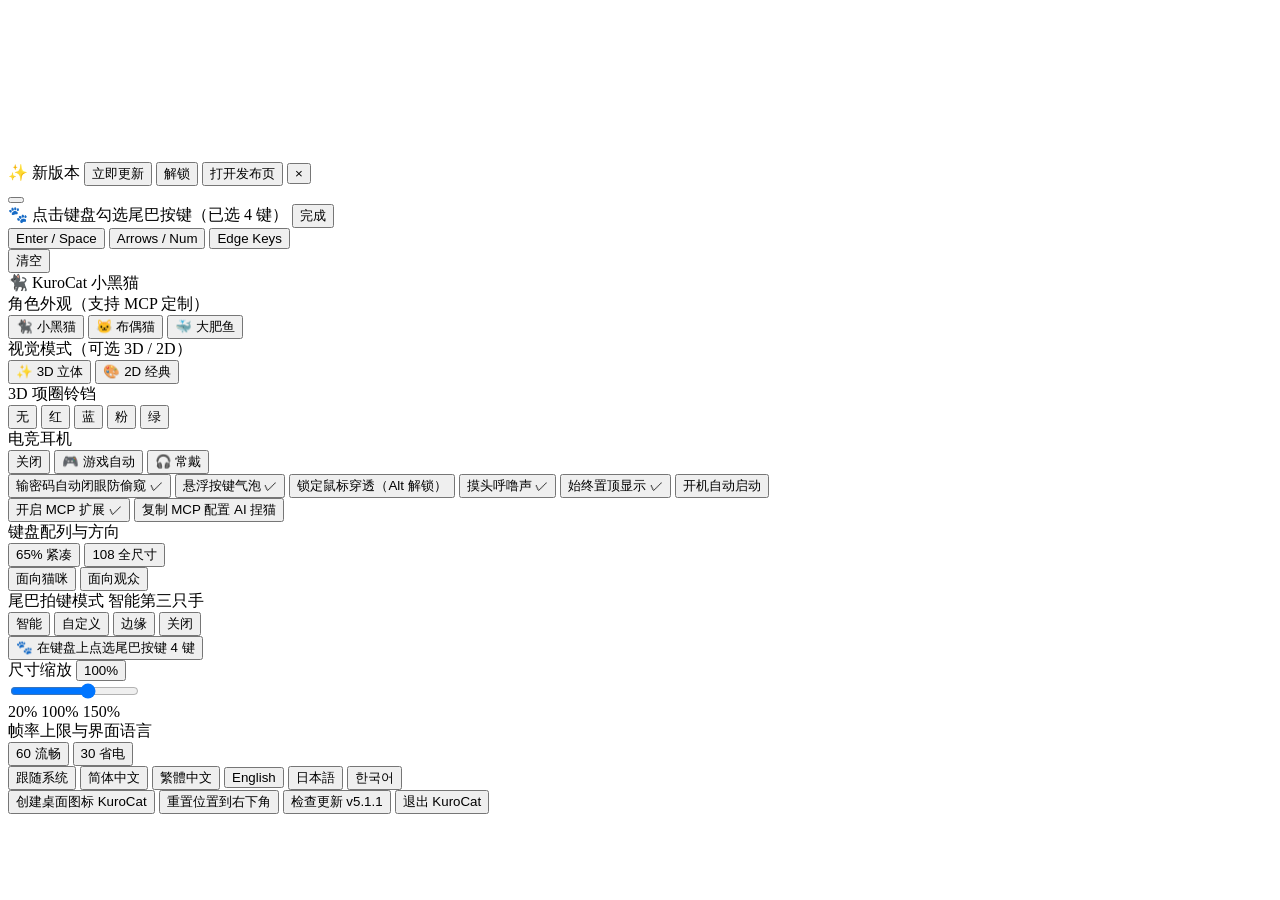
<file: index.html>
<!doctype html>
<html lang="zh-CN">
  <head>
    <meta charset="UTF-8" />
    <meta name="viewport" content="width=device-width, initial-scale=1.0" />
    <title>KuroCat</title>
  </head>
  <body>
    <canvas id="pet-canvas"></canvas>
    <canvas id="pet-canvas-3d" class="hidden"></canvas>

    <div id="singing-notes" aria-hidden="true" hidden><span>♪</span><span>♫</span></div>

    <div id="update-toast" class="update-toast hidden" role="status" aria-live="polite">
      <span class="update-toast-text" id="update-toast-text">✨ 新版本</span>
      <button class="update-toast-btn hidden" id="btn-toast-install" data-i18n="toast.btn_install" type="button">立即更新</button>
      <button class="update-toast-btn hidden" id="btn-toast-unlock" data-i18n="toast.btn_unlock" type="button">解锁</button>
      <button class="update-toast-btn secondary hidden" id="btn-toast-open" data-i18n="toast.btn_open" type="button">打开发布页</button>
      <button class="update-toast-close" id="btn-toast-close" type="button" data-i18n-title="menu.close_title" title="关闭">×</button>
    </div>

    <div id="tail-picker-bar" class="tail-picker-bar hidden" role="dialog" aria-label="Custom Tail Keys">
      <button
        class="tail-picker-close"
        id="btn-tail-cancel"
        type="button"
        aria-label="Close"
        data-i18n-title="menu.close_title"
        title="关闭"
      ></button>
      <div class="tail-picker-top">
        <span class="tail-picker-title" id="tail-picker-title">🐾 点击键盘勾选尾巴按键（已选 4 键）</span>
        <button class="tail-picker-done" id="btn-tail-done" data-i18n="toast.tail_picker_done" type="button">完成</button>
      </div>
      <div class="tail-picker-actions">
        <div class="tail-picker-presets">
          <button class="tail-preset-btn" data-tailpreset="office" type="button" aria-pressed="false">Enter / Space</button>
          <button class="tail-preset-btn" data-tailpreset="rightFn" type="button" aria-pressed="false">Arrows / Num</button>
          <button class="tail-preset-btn" data-tailpreset="edgeMods" type="button" aria-pressed="false">Edge Keys</button>
        </div>
        <button class="tail-preset-btn danger" data-tailpreset="clear" data-i18n="toast.tail_picker_clear" type="button">清空</button>
      </div>
    </div>

    <div id="context-menu" class="context-menu hidden">
      <div class="menu-header" id="menu-header">🐈‍⬛ KuroCat 小黑猫</div>
      <div class="menu-scale-row">
        <span class="menu-scale-label" data-i18n="menu.breed_label">角色外观（支持 MCP 定制）</span>
        <div class="breed-pills" id="breed-pills">
          <button class="breed-pill active" data-breed="black">🐈‍⬛ 小黑猫</button>
          <button class="breed-pill" data-breed="ragdoll">🐱 布偶猫</button>
          <button class="breed-pill" data-breed="dafeiyu">🐳 大肥鱼</button>
        </div>
      </div>
      <div class="menu-scale-row" id="render-mode-row">
        <span class="menu-scale-label" data-i18n="menu.render_mode_label">视觉模式（可选 3D / 2D）</span>
        <div class="kb-pills">
          <button class="kb-pill active" data-rendermode="3d" data-i18n="menu.render_3d" type="button">✨ 3D 立体</button>
          <button class="kb-pill" data-rendermode="2d" data-i18n="menu.render_2d" type="button">🎨 2D 经典</button>
        </div>
      </div>
      <div class="menu-scale-row" id="collar-row">
        <span class="menu-scale-label" data-i18n="menu.collar_label">3D 项圈铃铛</span>
        <div class="collar-pills">
          <button class="kb-pill active" data-collar="none" data-i18n="menu.collar_none" type="button">无</button>
          <button class="kb-pill" data-collar="red" data-i18n="menu.collar_red" type="button">红</button>
          <button class="kb-pill" data-collar="blue" data-i18n="menu.collar_blue" type="button">蓝</button>
          <button class="kb-pill" data-collar="pink" data-i18n="menu.collar_pink" type="button">粉</button>
          <button class="kb-pill" data-collar="green" data-i18n="menu.collar_green" type="button">绿</button>
        </div>
      </div>
      <div class="menu-scale-row" id="headphone-row">
        <span class="menu-scale-label" data-i18n="menu.headphone_label">电竞耳机</span>
        <div class="render-mode-pills">
          <button class="kb-pill active" data-headphonemode="off" data-i18n="menu.headphone_off" type="button">关闭</button>
          <button class="kb-pill" data-headphonemode="auto" data-i18n="menu.headphone_auto" type="button">🎮 游戏自动</button>
          <button class="kb-pill" data-headphonemode="on" data-i18n="menu.headphone_on" type="button">🎧 常戴</button>
        </div>
      </div>
      <div class="menu-sep"></div>
      <button class="menu-item" data-action="toggle-privacy">
        <span data-i18n="menu.toggle_privacy">输密码自动闭眼防偷窥</span>
        <span class="menu-check" id="chk-privacy">✓</span>
      </button>
      <button class="menu-item" data-action="toggle-bubbles">
        <span data-i18n="menu.toggle_bubbles">悬浮按键气泡</span>
        <span class="menu-check" id="chk-bubbles">✓</span>
      </button>
      <button class="menu-item" data-action="toggle-lock">
        <span data-i18n="menu.toggle_lock">锁定鼠标穿透（Alt 解锁）</span>
        <span class="menu-check" id="chk-lock"></span>
      </button>
      <button class="menu-item" data-action="toggle-sound">
        <span data-i18n="menu.toggle_sound">摸头呼噜声</span>
        <span class="menu-check" id="chk-sound">✓</span>
      </button>
      <button class="menu-item" data-action="toggle-top">
        <span data-i18n="menu.toggle_top">始终置顶显示</span>
        <span class="menu-check" id="chk-top">✓</span>
      </button>
      <button class="menu-item" data-action="toggle-autostart">
        <span data-i18n="menu.toggle_autostart">开机自动启动</span>
        <span class="menu-check" id="chk-autostart"></span>
      </button>
      <div class="menu-sep"></div>
      <button class="menu-item" data-action="toggle-mcp">
        <span data-i18n="menu.toggle_mcp">开启 MCP 扩展</span>
        <span class="menu-check" id="chk-mcp">✓</span>
      </button>
      <button class="menu-item" data-action="copy-mcp" id="btn-copy-mcp">
        <span data-i18n="menu.copy_mcp">复制 MCP 配置</span>
        <span class="menu-hint" id="mcp-copy-hint" data-i18n="menu.mcp_hint">AI 捏猫</span>
      </button>
      <div class="menu-sep"></div>
      <div class="menu-scale-row">
        <span class="menu-scale-label" data-i18n="menu.kb_label">键盘配列与方向</span>
        <div class="kb-pills">
          <button class="kb-pill active" data-kblayout="65" data-i18n="menu.kb_65">65% 紧凑</button>
          <button class="kb-pill" data-kblayout="108" data-i18n="menu.kb_108">108 全尺寸</button>
        </div>
        <div class="kb-pills">
          <button class="kb-pill active" data-kborient="cat" data-i18n="menu.kb_cat">面向猫咪</button>
          <button class="kb-pill" data-kborient="viewer" data-i18n="menu.kb_viewer">面向观众</button>
        </div>
      </div>
      <div class="menu-scale-row">
        <div class="scale-header">
          <span class="menu-scale-label" data-i18n="menu.tail_label">尾巴拍键模式</span>
          <span class="tail-mode-badge" id="tail-mode-badge">智能第三只手</span>
        </div>
        <div class="tail-mode-pills">
          <button class="kb-pill active" data-tailmode="smart" data-i18n="menu.tail_smart">智能</button>
          <button class="kb-pill" data-tailmode="custom" data-i18n="menu.tail_custom">自定义</button>
          <button class="kb-pill" data-tailmode="edge" data-i18n="menu.tail_edge">边缘</button>
          <button class="kb-pill" data-tailmode="off" data-i18n="menu.tail_off">关闭</button>
        </div>
        <button class="tail-pick-trigger" data-action="open-tail-picker" id="btn-open-tail-picker" type="button">
          <span data-i18n="menu.tail_pick_btn">🐾 在键盘上点选尾巴按键</span>
          <span class="menu-hint" id="tail-keys-count">4 键</span>
        </button>
      </div>
      <div class="menu-scale-row">
        <div class="scale-header">
          <span class="menu-scale-label" data-i18n="menu.scale_label">尺寸缩放</span>
          <button class="scale-value-btn" id="scale-value" type="button" data-i18n-title="menu.scale_reset_title" title="点击复位 100%">100%</button>
        </div>
        <div class="scale-slider-wrap">
          <input
            type="range"
            id="scale-slider"
            class="scale-slider"
            min="20"
            max="150"
            step="1"
            value="100"
          />
          <div class="scale-ticks">
            <span>20%</span>
            <span class="scale-tick-mid">100%</span>
            <span>150%</span>
          </div>
        </div>
      </div>
      <div class="menu-scale-row">
        <span class="menu-scale-label" data-i18n="menu.perf_lang_label">帧率上限与界面语言</span>
        <div class="kb-pills">
          <button class="kb-pill active" data-fpscap="0" data-i18n="menu.fps_auto" type="button">60 流畅</button>
          <button class="kb-pill" data-fpscap="30" data-i18n="menu.fps_eco" type="button">30 省电</button>
        </div>
        <div class="lang-pills">
          <button class="kb-pill active" data-lang="auto" data-i18n="menu.lang_auto" type="button">跟随系统</button>
          <button class="kb-pill" data-lang="zh-CN" type="button">简体中文</button>
          <button class="kb-pill" data-lang="zh-TW" type="button">繁體中文</button>
          <button class="kb-pill" data-lang="en-US" type="button">English</button>
          <button class="kb-pill" data-lang="ja-JP" type="button">日本語</button>
          <button class="kb-pill" data-lang="ko-KR" type="button">한국어</button>
        </div>
      </div>
      <div class="menu-sep"></div>
      <button class="menu-item" data-action="desktop-shortcut" id="btn-desktop-shortcut">
        <span data-i18n="menu.desktop_shortcut">创建桌面图标</span>
        <span class="menu-hint" id="shortcut-hint">KuroCat</span>
      </button>
      <button class="menu-item" data-action="reset-pos">
        <span data-i18n="menu.reset_pos">重置位置到右下角</span>
      </button>
      <button class="menu-item" data-action="check-update" id="btn-check-update">
        <span id="update-btn-label">检查更新</span>
        <span class="menu-hint" id="update-hint">v5.1.1</span>
      </button>
      <button class="menu-item danger" data-action="quit">
        <span data-i18n="menu.quit">退出 KuroCat</span>
      </button>
    </div>

    <script type="module" src="/src/main.ts"></script>
  </body>
</html>
</file>
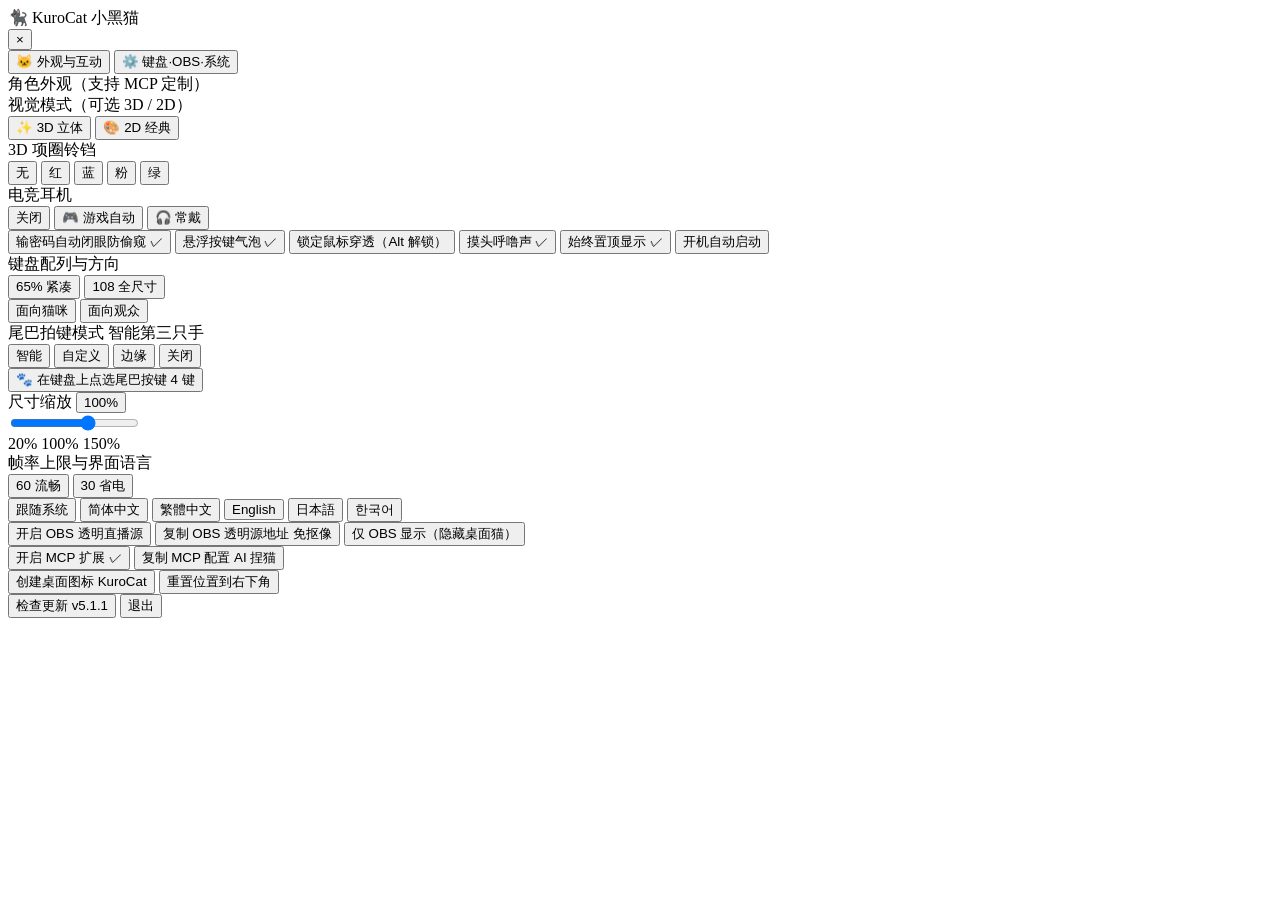
<file: menu.html>
<!doctype html>
<html lang="zh-CN" class="menu-window-mode">
  <head>
    <meta charset="UTF-8" />
    <meta name="viewport" content="width=device-width, initial-scale=1.0" />
    <title>KuroCat Menu</title>
  </head>
  <body class="menu-window-body">
    <div id="context-menu" class="context-menu floating-side-menu tab-menu-layout">
      <div class="menu-header-row">
        <div class="menu-header" id="menu-header">🐈‍⬛ KuroCat 小黑猫</div>
        <button class="menu-close-btn" id="btn-close-menu" type="button" data-i18n-title="menu.close_title" title="关闭菜单 (Esc)">×</button>
      </div>

      <div class="menu-tabs" role="tablist" aria-label="Settings">
        <button class="menu-tab-btn active" data-tab="appearance" data-i18n="menu.tab_appearance" type="button" role="tab" aria-selected="true">
          🐱 外观与互动
        </button>
        <button class="menu-tab-btn" data-tab="system" data-i18n="menu.tab_system" type="button" role="tab" aria-selected="false">
          ⚙️ 键盘·OBS·系统
        </button>
      </div>

      <div class="tab-body" id="menu-tab-body">
        <!-- Tab 1: Appearance & Interaction -->
        <div class="tab-panel" data-tab-panel="appearance">
          <div class="menu-scale-row">
            <span class="menu-scale-label" data-i18n="menu.breed_label">角色外观（支持 MCP 定制）</span>
            <div class="breed-pills" id="breed-pills"></div>
          </div>

          <div class="menu-scale-row" id="render-mode-row">
            <span class="menu-scale-label" data-i18n="menu.render_mode_label">视觉模式（可选 3D / 2D）</span>
            <div class="kb-pills">
              <button class="kb-pill active" data-rendermode="3d" data-i18n="menu.render_3d" data-i18n-title="menu.render_3d_title" type="button" title="Three.js 真 3D 体积光影手办">✨ 3D 立体</button>
              <button class="kb-pill" data-rendermode="2d" data-i18n="menu.render_2d" data-i18n-title="menu.render_2d_title" type="button" title="经典 2D 矢量手绘，极简省电">🎨 2D 经典</button>
            </div>
          </div>

          <div class="menu-scale-row" id="collar-row">
            <span class="menu-scale-label" data-i18n="menu.collar_label">3D 项圈铃铛</span>
            <div class="collar-pills">
              <button class="kb-pill active" data-collar="none" data-i18n="menu.collar_none" type="button">无</button>
              <button class="kb-pill" data-collar="red" data-i18n="menu.collar_red" type="button">红</button>
              <button class="kb-pill" data-collar="blue" data-i18n="menu.collar_blue" type="button">蓝</button>
              <button class="kb-pill" data-collar="pink" data-i18n="menu.collar_pink" type="button">粉</button>
              <button class="kb-pill" data-collar="green" data-i18n="menu.collar_green" type="button">绿</button>
            </div>
          </div>

          <div class="menu-scale-row" id="headphone-row">
            <span class="menu-scale-label" data-i18n="menu.headphone_label">电竞耳机</span>
            <div class="render-mode-pills">
              <button class="kb-pill active" data-headphonemode="off" data-i18n="menu.headphone_off" type="button">关闭</button>
              <button class="kb-pill" data-headphonemode="auto" data-i18n="menu.headphone_auto" type="button">🎮 游戏自动</button>
              <button class="kb-pill" data-headphonemode="on" data-i18n="menu.headphone_on" type="button">🎧 常戴</button>
            </div>
          </div>

          <div class="menu-sep"></div>

          <button class="menu-item" data-action="toggle-privacy">
            <span data-i18n="menu.toggle_privacy">输密码自动闭眼防偷窥</span>
            <span class="menu-check" id="chk-privacy">✓</span>
          </button>
          <button class="menu-item" data-action="toggle-bubbles">
            <span data-i18n="menu.toggle_bubbles">悬浮按键气泡</span>
            <span class="menu-check" id="chk-bubbles">✓</span>
          </button>
          <button class="menu-item" data-action="toggle-lock" id="btn-toggle-lock">
            <span id="lbl-toggle-lock" data-i18n="menu.toggle_lock">锁定鼠标穿透（Alt 解锁）</span>
            <span class="menu-check" id="chk-lock"></span>
          </button>
          <button class="menu-item" data-action="toggle-sound">
            <span data-i18n="menu.toggle_sound">摸头呼噜声</span>
            <span class="menu-check" id="chk-sound">✓</span>
          </button>
          <button class="menu-item" data-action="toggle-top">
            <span data-i18n="menu.toggle_top">始终置顶显示</span>
            <span class="menu-check" id="chk-top">✓</span>
          </button>
          <button class="menu-item" data-action="toggle-autostart">
            <span data-i18n="menu.toggle_autostart">开机自动启动</span>
            <span class="menu-check" id="chk-autostart"></span>
          </button>
        </div>

        <!-- Tab 2: Keyboard, OBS, MCP & System -->
        <div class="tab-panel hidden" data-tab-panel="system">
          <div class="menu-scale-row">
            <span class="menu-scale-label" data-i18n="menu.kb_label">键盘配列与方向</span>
            <div class="kb-pills">
              <button class="kb-pill active" data-kblayout="65" data-i18n="menu.kb_65" type="button">65% 紧凑</button>
              <button class="kb-pill" data-kblayout="108" data-i18n="menu.kb_108" type="button">108 全尺寸</button>
            </div>
            <div class="kb-pills">
              <button class="kb-pill active" data-kborient="cat" data-i18n="menu.kb_cat" type="button">面向猫咪</button>
              <button class="kb-pill" data-kborient="viewer" data-i18n="menu.kb_viewer" type="button">面向观众</button>
            </div>
          </div>

          <div class="menu-scale-row">
            <div class="scale-header">
              <span class="menu-scale-label" data-i18n="menu.tail_label">尾巴拍键模式</span>
              <span class="tail-mode-badge" id="tail-mode-badge">智能第三只手</span>
            </div>
            <div class="tail-mode-pills">
              <button class="kb-pill active" data-tailmode="smart" data-i18n="menu.tail_smart" type="button">智能</button>
              <button class="kb-pill" data-tailmode="custom" data-i18n="menu.tail_custom" type="button">自定义</button>
              <button class="kb-pill" data-tailmode="edge" data-i18n="menu.tail_edge" type="button">边缘</button>
              <button class="kb-pill" data-tailmode="off" data-i18n="menu.tail_off" type="button">关闭</button>
            </div>
            <button class="tail-pick-trigger" data-action="open-tail-picker" id="btn-open-tail-picker" type="button">
              <span data-i18n="menu.tail_pick_btn">🐾 在键盘上点选尾巴按键</span>
              <span class="menu-hint" id="tail-keys-count">4 键</span>
            </button>
          </div>

          <div class="menu-scale-row">
            <div class="scale-header">
              <span class="menu-scale-label" data-i18n="menu.scale_label">尺寸缩放</span>
              <button class="scale-value-btn" id="scale-value" type="button" data-i18n-title="menu.scale_reset_title" title="点击复位 100%">100%</button>
            </div>
            <div class="scale-slider-wrap">
              <input
                type="range"
                id="scale-slider"
                class="scale-slider"
                min="20"
                max="150"
                step="1"
                value="100"
              />
              <div class="scale-ticks">
                <span>20%</span>
                <span class="scale-tick-mid">100%</span>
                <span>150%</span>
              </div>
            </div>
          </div>

          <div class="menu-scale-row">
            <span class="menu-scale-label" data-i18n="menu.perf_lang_label">帧率上限与界面语言</span>
            <div class="kb-pills">
              <button class="kb-pill active" data-fpscap="0" data-i18n="menu.fps_auto" type="button">60 流畅</button>
              <button class="kb-pill" data-fpscap="30" data-i18n="menu.fps_eco" type="button">30 省电</button>
            </div>
            <div class="lang-pills">
              <button class="kb-pill active" data-lang="auto" data-i18n="menu.lang_auto" type="button">跟随系统</button>
              <button class="kb-pill" data-lang="zh-CN" type="button">简体中文</button>
              <button class="kb-pill" data-lang="zh-TW" type="button">繁體中文</button>
              <button class="kb-pill" data-lang="en-US" type="button">English</button>
              <button class="kb-pill" data-lang="ja-JP" type="button">日本語</button>
              <button class="kb-pill" data-lang="ko-KR" type="button">한국어</button>
            </div>
          </div>

          <div class="menu-sep"></div>

          <button class="menu-item" data-action="toggle-obs">
            <span data-i18n="menu.toggle_obs">开启 OBS 透明直播源</span>
            <span class="menu-check" id="chk-obs"></span>
          </button>
          <button class="menu-item" data-action="copy-obs" id="btn-copy-obs">
            <span data-i18n="menu.copy_obs">复制 OBS 透明源地址</span>
            <span class="menu-hint" id="obs-copy-hint" data-i18n="menu.obs_hint">免抠像</span>
          </button>
          <button class="menu-item hidden" data-action="toggle-obs-hide" id="btn-obs-hide">
            <span data-i18n="menu.obs_hide_pet">仅 OBS 显示（隐藏桌面猫）</span>
            <span class="menu-check" id="chk-obs-hide"></span>
          </button>

          <div class="menu-sep"></div>

          <button class="menu-item" data-action="toggle-mcp">
            <span data-i18n="menu.toggle_mcp">开启 MCP 扩展</span>
            <span class="menu-check" id="chk-mcp">✓</span>
          </button>
          <button class="menu-item" data-action="copy-mcp" id="btn-copy-mcp">
            <span data-i18n="menu.copy_mcp">复制 MCP 配置</span>
            <span class="menu-hint" id="mcp-copy-hint" data-i18n="menu.mcp_hint">AI 捏猫</span>
          </button>

          <div class="menu-sep"></div>

          <button class="menu-item" data-action="desktop-shortcut" id="btn-desktop-shortcut">
            <span data-i18n="menu.desktop_shortcut">创建桌面图标</span>
            <span class="menu-hint" id="shortcut-hint">KuroCat</span>
          </button>
          <button class="menu-item" data-action="reset-pos">
            <span data-i18n="menu.reset_pos">重置位置到右下角</span>
          </button>
        </div>
      </div>

      <div class="tab-footer">
        <button class="footer-btn" data-action="check-update" id="btn-check-update" type="button">
          <span id="update-hint">检查更新 v5.1.1</span>
        </button>
        <button class="footer-btn danger" data-action="quit" data-i18n="menu.quit" type="button">退出</button>
      </div>
    </div>

    <script type="module" src="/src/menuMain.ts"></script>
  </body>
</html>
</file>
